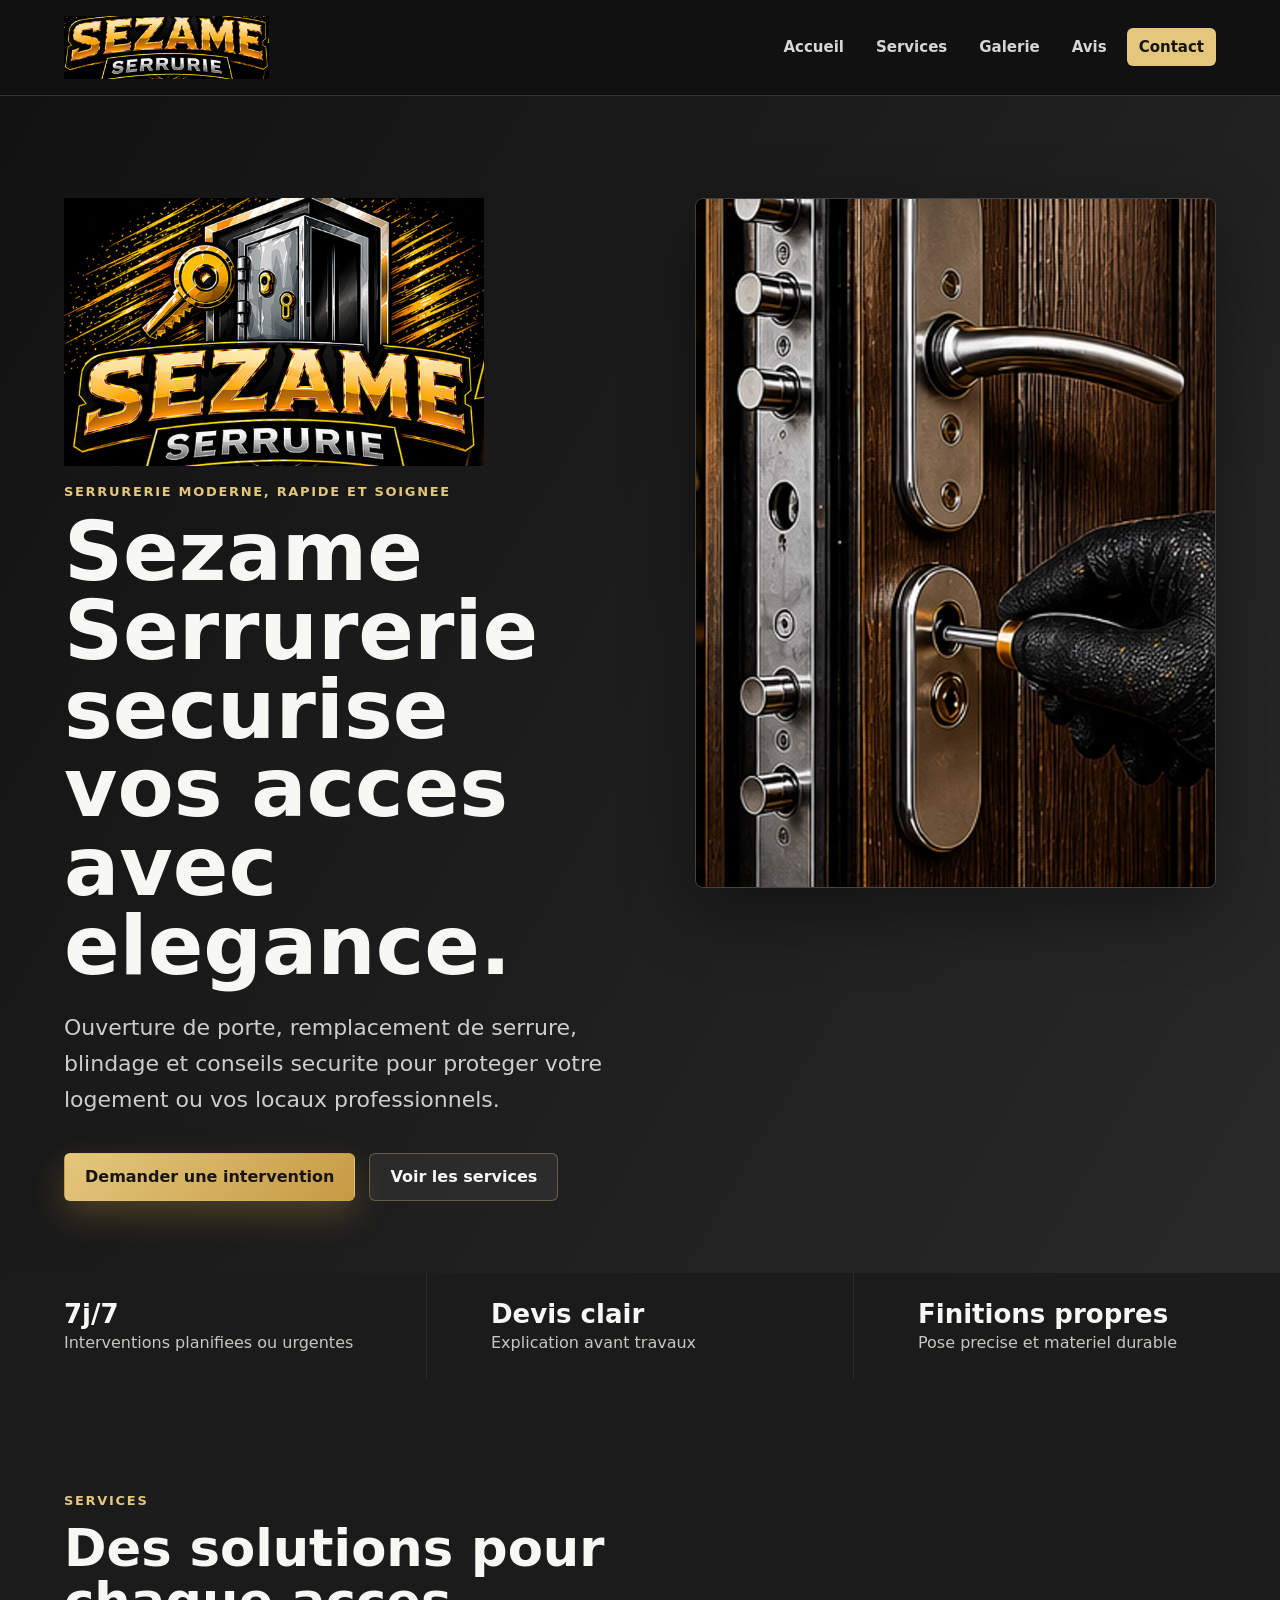
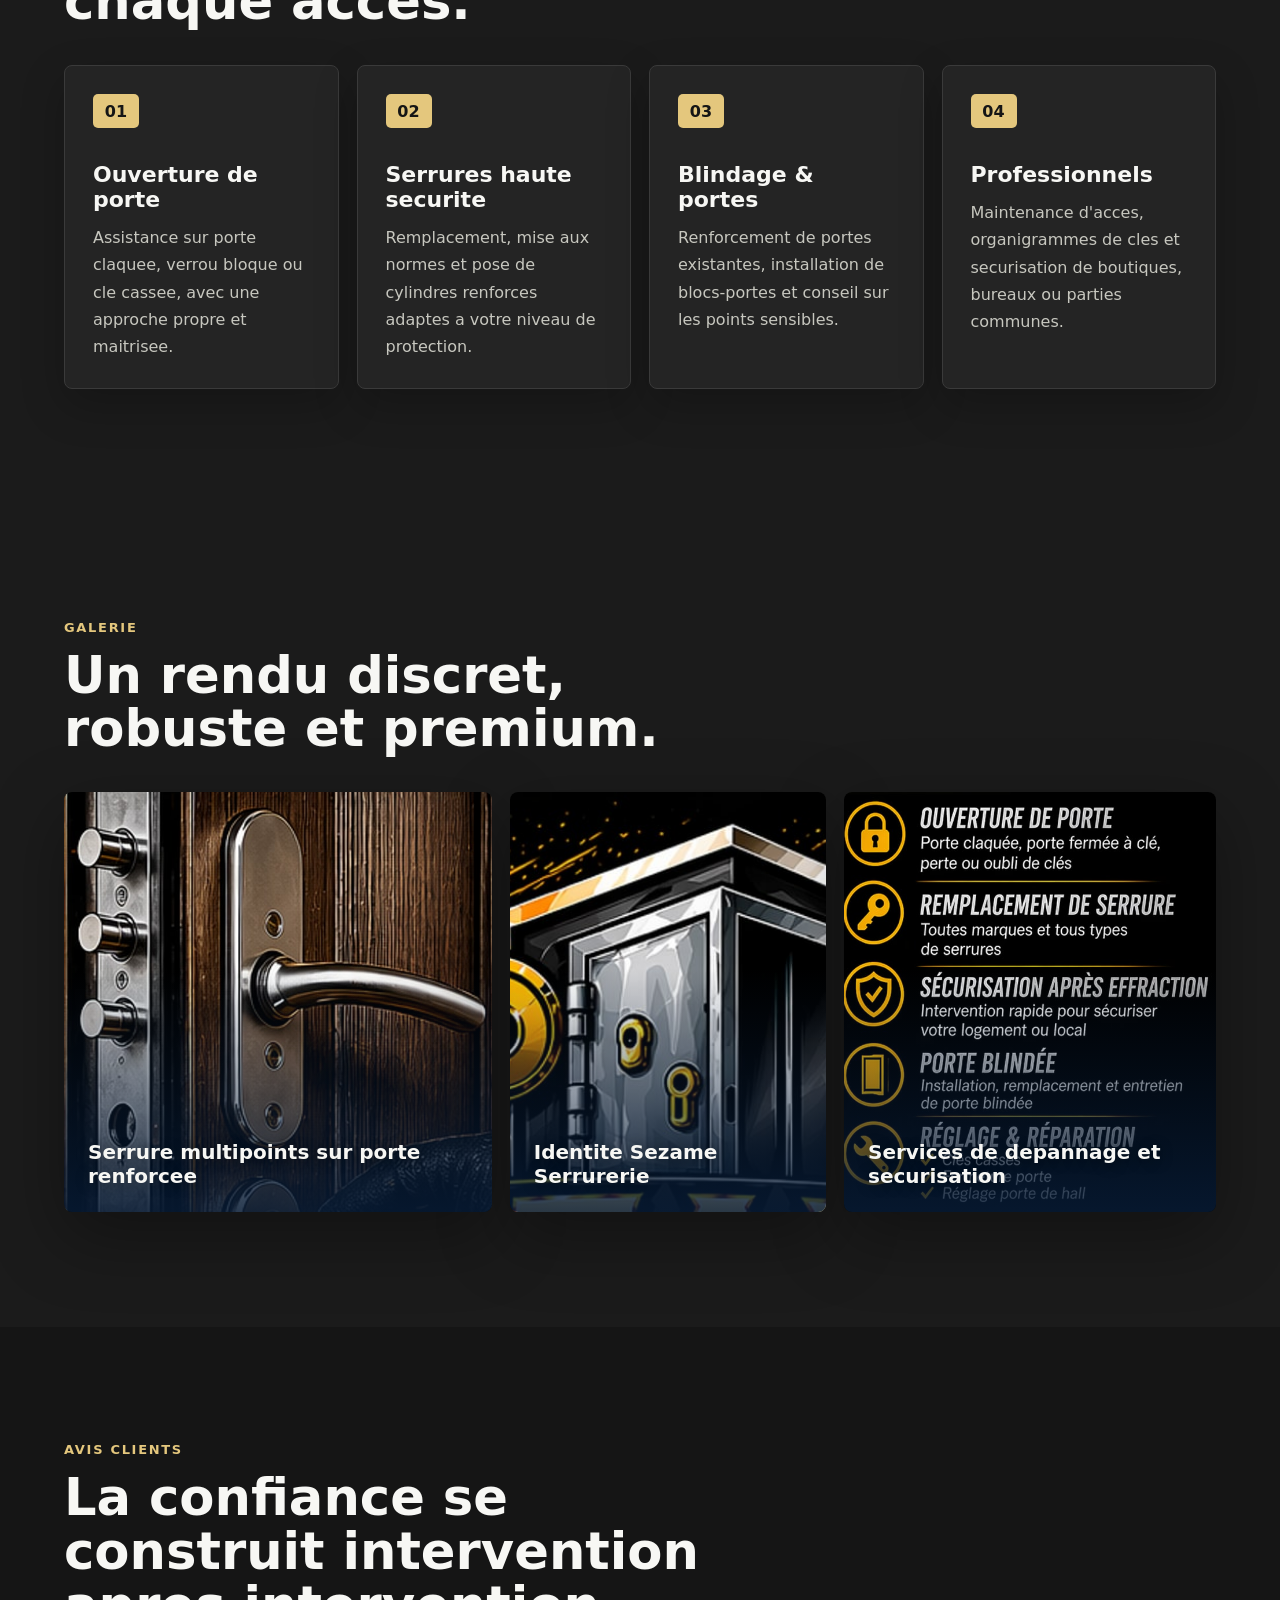
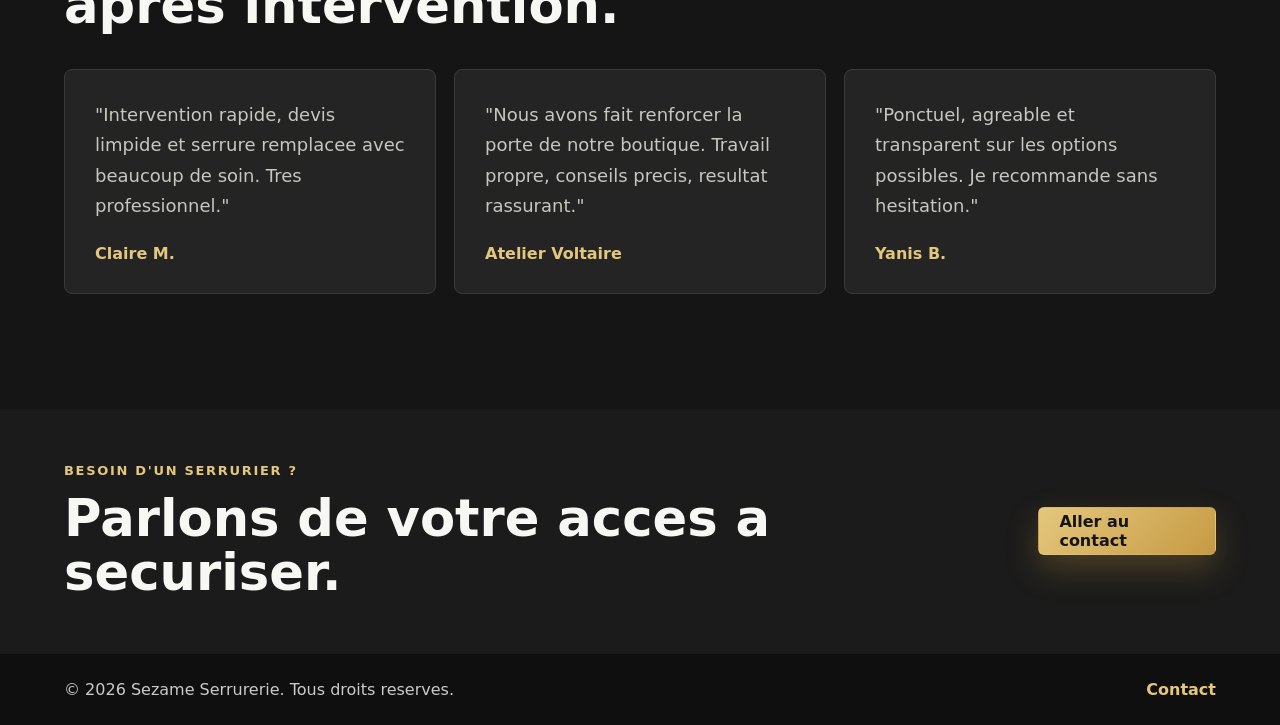
<file: index.html>
<!DOCTYPE html>
<html lang="fr">
<head>
  <meta charset="UTF-8">
  <meta name="viewport" content="width=device-width, initial-scale=1.0">
 <title>Sezame Serrurerie | Serrurier à Rennes - Ouverture de porte et dépannage</title>

<meta name="description" content="Sezame Serrurerie intervient à Rennes pour l'ouverture de porte, le remplacement de serrure, les serrures de sécurité et les dépannages. Intervention rapide, devis gratuit.">
<link rel="stylesheet" href="style.css">
</head>
<body>
  <header class="site-header">
    <a class="brand" href="index.html" aria-label="Sezame Serrurerie accueil">
      <img class="brand-logo" src="assets/sezame-wordmark.png" alt="Sezame Serrurerie">
    </a>
    <button class="nav-toggle" type="button" aria-label="Ouvrir le menu" aria-expanded="false"><span></span><span></span><span></span></button>
    <nav class="main-nav" aria-label="Navigation principale">
      <a href="#accueil">Accueil</a><a href="#services">Services</a><a href="#galerie">Galerie</a><a href="#avis">Avis</a><a class="nav-cta" href="contact.html">Contact</a>
    </nav>
  </header>
  <main>
    <section class="hero" id="accueil">
      <div class="hero-content">
        <img class="hero-logo" src="assets/sezame-logo.png" alt="Sezame Serrurerie">
        <p class="eyebrow">Serrurerie moderne, rapide et soignee</p>
        <h1>Sezame Serrurerie securise vos acces avec elegance.</h1>
        <p class="hero-copy">Ouverture de porte, remplacement de serrure, blindage et conseils securite pour proteger votre logement ou vos locaux professionnels.</p>
        <div class="hero-actions"><a class="button button-primary" href="contact.html">Demander une intervention</a><a class="button button-secondary" href="#services">Voir les services</a></div>
      </div>
      <div class="hero-visual photo-hero" aria-label="Photo de serrure securisee">
        <img src="assets/hero-serrure-photo.jpg" alt="Serrure de securite sur porte blindee">
      </div>
    </section>
    <section class="trust-band" aria-label="Points forts">
      <div><strong>7j/7</strong><span>Interventions planifiees ou urgentes</span></div>
      <div><strong>Devis clair</strong><span>Explication avant travaux</span></div>
      <div><strong>Finitions propres</strong><span>Pose precise et materiel durable</span></div>
    </section>
    <section class="section services" id="services">
      <div class="section-heading"><p class="eyebrow">Services</p><h2>Des solutions pour chaque acces.</h2></div>
      <div class="service-grid">
        <article class="service-card"><span class="service-icon">01</span><h3>Ouverture de porte</h3><p>Assistance sur porte claquee, verrou bloque ou cle cassee, avec une approche propre et maitrisee.</p></article>
        <article class="service-card"><span class="service-icon">02</span><h3>Serrures haute securite</h3><p>Remplacement, mise aux normes et pose de cylindres renforces adaptes a votre niveau de protection.</p></article>
        <article class="service-card"><span class="service-icon">03</span><h3>Blindage & portes</h3><p>Renforcement de portes existantes, installation de blocs-portes et conseil sur les points sensibles.</p></article>
        <article class="service-card"><span class="service-icon">04</span><h3>Professionnels</h3><p>Maintenance d'acces, organigrammes de cles et securisation de boutiques, bureaux ou parties communes.</p></article>
      </div>
    </section>
    <section class="section gallery" id="galerie">
      <div class="section-heading"><p class="eyebrow">Galerie</p><h2>Un rendu discret, robuste et premium.</h2></div>
      <div class="gallery-grid">
        <figure class="gallery-item gallery-photo"><img src="assets/galerie-porte-blindee.jpg" alt="Serrure multipoints sur porte blindee"><figcaption>Serrure multipoints sur porte renforcee</figcaption></figure>
        <figure class="gallery-item gallery-photo"><img src="assets/galerie-logo-illustration.jpg" alt="Illustration Sezame Serrurerie"><figcaption>Identite Sezame Serrurerie</figcaption></figure>
        <figure class="gallery-item gallery-photo"><img src="assets/galerie-services.jpg" alt="Services de serrurerie presentes sur le flyer"><figcaption>Services de depannage et securisation</figcaption></figure>
      </div>
    </section>
    <section class="section reviews" id="avis">
      <div class="section-heading"><p class="eyebrow">Avis clients</p><h2>La confiance se construit intervention apres intervention.</h2></div>
      <div class="review-grid">
        <article class="review-card"><p>"Intervention rapide, devis limpide et serrure remplacee avec beaucoup de soin. Tres professionnel."</p><strong>Claire M.</strong></article>
        <article class="review-card"><p>"Nous avons fait renforcer la porte de notre boutique. Travail propre, conseils precis, resultat rassurant."</p><strong>Atelier Voltaire</strong></article>
        <article class="review-card"><p>"Ponctuel, agreable et transparent sur les options possibles. Je recommande sans hesitation."</p><strong>Yanis B.</strong></article>
      </div>
    </section>
    <section class="contact-strip"><div><p class="eyebrow">Besoin d'un serrurier ?</p><h2>Parlons de votre acces a securiser.</h2></div><a class="button button-primary" href="contact.html">Aller au contact</a></section>
  </main>
  <footer class="site-footer"><p>© 2026 Sezame Serrurerie. Tous droits reserves.</p><a href="contact.html">Contact</a></footer>
  <script src="script.js"></script>
</body>
</html>
</file>
<file: style.css>
:root{--navy:#071b35;--navy-2:#0b294d;--blue:#123a65;--gold:#c69a43;--gold-light:#e4c77d;--white:#fff;--soft:#f6f8fb;--ink:#102033;--muted:#64748b;--line:rgba(255,255,255,.18);--shadow:0 22px 60px rgba(4,18,36,.18)}*{box-sizing:border-box}html{scroll-behavior:smooth}body{margin:0;font-family:Inter,ui-sans-serif,system-ui,-apple-system,BlinkMacSystemFont,"Segoe UI",sans-serif;color:var(--ink);background:var(--white)}a{color:inherit;text-decoration:none}.site-header{position:sticky;top:0;z-index:20;display:flex;align-items:center;justify-content:space-between;gap:24px;padding:16px clamp(20px,5vw,72px);background:rgba(7,27,53,.94);color:var(--white);backdrop-filter:blur(14px);border-bottom:1px solid rgba(255,255,255,.1)}.brand{display:inline-flex;align-items:center;gap:12px;min-width:max-content}.brand-mark{display:grid;place-items:center;width:44px;height:44px;color:var(--navy);background:linear-gradient(135deg,var(--gold-light),var(--gold));border-radius:8px;font-weight:900;font-size:24px}.brand strong,.brand small{display:block;line-height:1.05}.brand strong{font-size:18px}.brand small{color:var(--gold-light);font-size:12px;text-transform:uppercase;letter-spacing:.08em}.main-nav{display:flex;align-items:center;gap:8px;color:rgba(255,255,255,.86);font-size:15px;font-weight:650}.main-nav a{padding:10px 12px;border-radius:6px}.main-nav a:hover,.main-nav a:focus-visible{color:var(--white);background:rgba(255,255,255,.1)}.main-nav .nav-cta{color:var(--navy);background:var(--gold-light)}.nav-toggle{display:none;width:44px;height:44px;padding:10px;border:1px solid var(--line);border-radius:6px;background:transparent}.nav-toggle span{display:block;height:2px;margin:5px 0;background:var(--white)}.hero{display:grid;grid-template-columns:minmax(0,1.02fr) minmax(340px,.98fr);align-items:center;gap:clamp(36px,7vw,96px);min-height:calc(100vh - 76px);padding:clamp(64px,8vw,110px) clamp(20px,5vw,72px) 72px;color:var(--white);background:linear-gradient(120deg,rgba(7,27,53,.98),rgba(7,27,53,.94) 45%,rgba(12,45,82,.9)),radial-gradient(circle at 80% 35%,rgba(198,154,67,.24),transparent 30%)}.hero h1,.contact-hero h1{max-width:760px;margin:0;font-size:clamp(42px,7vw,82px);line-height:.96}.hero-copy,.contact-hero p{max-width:620px;margin:24px 0 0;color:rgba(255,255,255,.78);font-size:clamp(18px,2vw,22px);line-height:1.65}.eyebrow{margin:0 0 14px;color:var(--gold-light);font-size:13px;font-weight:800;letter-spacing:.13em;text-transform:uppercase}.hero-actions{display:flex;flex-wrap:wrap;gap:14px;margin-top:34px}.button{display:inline-flex;align-items:center;justify-content:center;min-height:48px;padding:0 20px;border:1px solid transparent;border-radius:6px;font-weight:800;cursor:pointer;transition:transform .2s ease,box-shadow .2s ease,background .2s ease}.button:hover{transform:translateY(-2px)}.button-primary{color:var(--navy);background:linear-gradient(135deg,var(--gold-light),var(--gold));box-shadow:0 14px 32px rgba(198,154,67,.28)}.button-secondary{color:var(--white);border-color:rgba(255,255,255,.28);background:rgba(255,255,255,.08)}.hero-visual{min-height:540px}.door-scene{position:relative;height:min(62vw,620px);min-height:440px}.door-panel{position:absolute;inset:0 5% 0 16%;overflow:hidden;border:1px solid rgba(255,255,255,.16);border-radius:8px;background:linear-gradient(90deg,rgba(255,255,255,.08),transparent 16%,transparent 84%,rgba(255,255,255,.08)),linear-gradient(145deg,#07182e,#0d345f 64%,#06162a);box-shadow:var(--shadow)}.door-panel:before,.door-panel:after,.door-line{content:"";position:absolute;left:13%;right:13%;border:1px solid rgba(255,255,255,.1)}.door-panel:before{top:10%;height:30%}.door-panel:after{bottom:10%;height:38%}.door-line{top:50%;transform:translateY(-50%)}.lock-plate{position:absolute;top:45%;right:18%;width:82px;height:154px;border-radius:8px;background:linear-gradient(140deg,#f4d982,#b27c2e 62%,#f1d384);box-shadow:0 12px 28px rgba(0,0,0,.28)}.handle{position:absolute;top:calc(45% + 36px);right:calc(18% + 42px);width:152px;height:18px;border-radius:999px;background:linear-gradient(180deg,#ffe08c,#a7742c);transform-origin:right center;transform:rotate(-4deg)}.keyhole{position:absolute;top:calc(45% + 92px);right:calc(18% + 34px);width:16px;height:38px;border-radius:999px 999px 5px 5px;background:#071b35}.key-card{position:absolute;left:0;bottom:8%;width:clamp(190px,24vw,280px);height:150px;border:1px solid rgba(255,255,255,.18);border-radius:8px;background:rgba(255,255,255,.94);box-shadow:var(--shadow);transform:rotate(-7deg)}.key-ring,.key-shaft,.key-bit{position:absolute;background:linear-gradient(135deg,#f0d57c,#b47b2e)}.key-ring{left:30px;top:46px;width:58px;height:58px;border:12px solid #d1a24b;border-radius:50%;background:transparent}.key-shaft{left:82px;top:70px;width:140px;height:14px;border-radius:999px}.key-bit{width:18px;height:28px;right:46px;top:78px}.key-bit.two{right:23px;height:20px}.trust-band{display:grid;grid-template-columns:repeat(3,1fr);gap:1px;background:#d9e1eb}.trust-band div{padding:26px clamp(20px,5vw,72px);background:var(--white)}.trust-band strong,.trust-band span{display:block}.trust-band strong{color:var(--navy);font-size:26px}.trust-band span{margin-top:4px;color:var(--muted)}.section{padding:clamp(72px,9vw,122px) clamp(20px,5vw,72px)}.section-heading{max-width:720px;margin-bottom:36px}.section-heading h2,.contact-strip h2,.contact-details h2{margin:0;color:var(--navy);font-size:clamp(32px,4vw,54px);line-height:1.05}.services{background:var(--soft)}.service-grid,.review-grid{display:grid;grid-template-columns:repeat(4,1fr);gap:18px}.service-card,.review-card,.contact-form,.contact-details{border:1px solid #dbe3ee;border-radius:8px;background:var(--white);box-shadow:0 12px 34px rgba(7,27,53,.08)}.service-card{padding:28px}.service-icon{display:inline-grid;place-items:center;width:46px;height:34px;margin-bottom:34px;color:var(--navy);background:var(--gold-light);border-radius:5px;font-weight:900}.service-card h3{margin:0 0 12px;color:var(--navy);font-size:22px}.service-card p,.review-card p,.contact-details p{margin:0;color:var(--muted);line-height:1.7}.gallery{background:var(--white)}.gallery-grid{display:grid;grid-template-columns:1.15fr .85fr 1fr;gap:18px}.gallery-item{position:relative;display:flex;align-items:flex-end;min-height:420px;margin:0;overflow:hidden;border-radius:8px;background:linear-gradient(145deg,#071b35,#123a65);box-shadow:var(--shadow)}.gallery-item:before{content:"";position:absolute;inset:0;background:linear-gradient(180deg,transparent 42%,rgba(7,27,53,.86))}.gallery-item figcaption{position:relative;padding:24px;color:var(--white);font-size:20px;font-weight:850}.mini-door,.mini-key,.mini-shutter{position:absolute;display:block}.mini-door{top:48px;left:50%;width:190px;height:270px;border:12px solid rgba(255,255,255,.16);background:#08213f;transform:translateX(-50%)}.mini-door:after{content:"";position:absolute;right:28px;top:112px;width:38px;height:88px;border-radius:5px;background:linear-gradient(135deg,#f0d57c,#aa762d)}.mini-key{top:130px;left:50px;width:170px;height:18px;border-radius:999px;background:linear-gradient(135deg,#f0d57c,#aa762d);transform:rotate(24deg)}.mini-key:before{content:"";position:absolute;left:-48px;top:-22px;width:56px;height:56px;border:12px solid #c99d48;border-radius:50%}.mini-key.second{top:210px;left:92px;transform:rotate(-12deg)}.mini-shutter{top:80px;left:50%;width:240px;height:220px;border-radius:8px;background:repeating-linear-gradient(180deg,#d6dde7 0 18px,#aebccc 18px 24px);transform:translateX(-50%)}.mini-shutter:after{content:"";position:absolute;left:86px;bottom:-36px;width:68px;height:54px;border-radius:5px;background:linear-gradient(135deg,#f0d57c,#aa762d)}.reviews{background:var(--navy);color:var(--white)}.reviews .section-heading h2{color:var(--white)}.review-grid{grid-template-columns:repeat(3,1fr)}.review-card{padding:30px;background:rgba(255,255,255,.08);border-color:rgba(255,255,255,.14);box-shadow:none}.review-card p{color:rgba(255,255,255,.82);font-size:18px}.review-card strong{display:block;margin-top:22px;color:var(--gold-light)}.contact-strip{display:flex;align-items:center;justify-content:space-between;gap:24px;padding:54px clamp(20px,5vw,72px);background:var(--soft)}.contact-hero{padding:clamp(76px,10vw,132px) clamp(20px,5vw,72px);color:var(--white);background:linear-gradient(125deg,rgba(7,27,53,.98),rgba(13,52,95,.95))}.contact-layout{display:grid;grid-template-columns:.78fr 1.22fr;gap:24px;padding:clamp(56px,8vw,96px) clamp(20px,5vw,72px);background:var(--soft)}.contact-details,.contact-form{padding:clamp(24px,4vw,38px)}.contact-details a{display:block;margin-top:18px;color:var(--navy);font-size:22px;font-weight:850}.hours{display:grid;gap:8px;margin-top:34px;padding-top:24px;border-top:1px solid #dbe3ee;color:var(--muted)}.hours strong{color:var(--navy)}.contact-form{display:grid;gap:18px}.contact-form label{display:grid;gap:8px;color:var(--navy);font-weight:800}.contact-form input,.contact-form select,.contact-form textarea{width:100%;border:1px solid #cbd5e1;border-radius:6px;padding:14px 16px;color:var(--ink);background:var(--white);font:inherit}.contact-form input:focus,.contact-form select:focus,.contact-form textarea:focus{outline:3px solid rgba(198,154,67,.28);border-color:var(--gold)}.form-status{min-height:24px;margin:0;color:var(--blue);font-weight:750}.site-footer{display:flex;align-items:center;justify-content:space-between;gap:20px;padding:26px clamp(20px,5vw,72px);color:rgba(255,255,255,.78);background:#041224}.site-footer p{margin:0}.site-footer a{color:var(--gold-light);font-weight:800}@media (max-width:980px){.nav-toggle{display:block}.main-nav{position:absolute;top:100%;right:20px;left:20px;display:none;flex-direction:column;align-items:stretch;padding:14px;background:var(--navy);border:1px solid var(--line);border-radius:8px;box-shadow:var(--shadow)}.main-nav.is-open{display:flex}.hero,.contact-layout{grid-template-columns:1fr}.hero{min-height:0}.hero-visual{min-height:420px}.door-scene{height:460px;min-height:400px}.service-grid,.review-grid{grid-template-columns:repeat(2,1fr)}.gallery-grid{grid-template-columns:1fr}.gallery-item{min-height:340px}}@media (max-width:680px){.site-header{padding:14px 18px}.hero,.section,.contact-hero,.contact-layout{padding-left:18px;padding-right:18px}.hero h1,.contact-hero h1{font-size:42px}.hero-actions,.contact-strip,.site-footer{align-items:stretch;flex-direction:column}.button{width:100%}.trust-band,.service-grid,.review-grid{grid-template-columns:1fr}.hero-visual{min-height:360px}.door-scene{height:360px;min-height:340px}.door-panel{left:8%;right:0}.key-card{width:190px;height:118px}.key-ring{left:22px;top:34px;width:48px;height:48px}.key-shaft{left:68px;top:58px;width:96px}.key-bit{right:30px;top:65px}.key-bit.two{right:12px}}
.brand-logo{display:block;width:205px;max-width:34vw;height:auto;filter:drop-shadow(0 6px 12px rgba(0,0,0,.28))}.hero-logo{display:block;width:min(420px,72vw);height:auto;margin:0 0 18px;filter:drop-shadow(0 18px 24px rgba(0,0,0,.35))}.photo-hero{min-height:0;align-self:stretch;display:flex;align-items:stretch}.photo-hero img{width:100%;min-height:520px;max-height:690px;object-fit:cover;object-position:center;border:1px solid rgba(255,255,255,.16);border-radius:8px;box-shadow:var(--shadow)}.gallery-photo{background:#071b35}.gallery-photo img{position:absolute;inset:0;width:100%;height:100%;object-fit:cover;transition:transform .35s ease}.gallery-photo:hover img{transform:scale(1.04)}.gallery-photo:before{z-index:1}.gallery-photo figcaption{z-index:2;text-shadow:0 2px 14px rgba(0,0,0,.45)}@media (max-width:980px){.brand-logo{width:170px}.photo-hero img{min-height:420px;max-height:540px;object-position:center 42%}}@media (max-width:680px){.brand-logo{width:158px;max-width:48vw}.hero-logo{width:min(330px,82vw)}.photo-hero{min-height:0}.photo-hero img{min-height:360px;max-height:460px}.gallery-photo img{object-position:center}}

/* Dark gray full-site theme */
:root{--navy:#151515;--navy-2:#202020;--blue:#2c2c2c;--soft:#1b1b1b;--white:#f7f7f4;--ink:#f2f2ee;--muted:#c7c7bf;--line:rgba(228,199,125,.24);--shadow:0 24px 70px rgba(0,0,0,.34)}body{color:var(--ink);background:#151515}.site-header{background:rgba(18,18,18,.96);border-bottom:1px solid rgba(228,199,125,.18)}.hero{background:linear-gradient(120deg,rgba(18,18,18,.98),rgba(30,30,30,.96) 52%,rgba(43,43,43,.9)),radial-gradient(circle at 80% 35%,rgba(198,154,67,.2),transparent 30%)}.trust-band{background:#2b2b2b}.trust-band div,.services,.gallery,.contact-strip,.contact-layout{background:#1b1b1b}.section-heading h2,.contact-strip h2,.contact-details h2,.service-card h3,.trust-band strong,.hours strong,.contact-form label,.contact-details a{color:#f7f7f4}.trust-band span,.service-card p,.review-card p,.contact-details p,.hours{color:#c7c7bf}.service-card,.contact-form,.contact-details{background:#242424;border-color:#3a3a3a;box-shadow:0 16px 44px rgba(0,0,0,.22)}.reviews{background:#151515}.review-card{background:#242424;border-color:#3a3a3a}.gallery-item{background:#202020}.contact-form input,.contact-form select,.contact-form textarea{background:#181818;border-color:#4a4a4a;color:#f7f7f4}.contact-form input:focus,.contact-form select:focus,.contact-form textarea:focus{border-color:var(--gold);outline:3px solid rgba(198,154,67,.28)}.form-status{color:var(--gold-light)}.site-footer{background:#0f0f0f}.main-nav{color:rgba(247,247,244,.86)}.main-nav a:hover,.main-nav a:focus-visible{background:rgba(228,199,125,.12)}.main-nav .nav-cta{color:#151515;background:var(--gold-light)}.button-secondary{background:rgba(255,255,255,.06);border-color:rgba(228,199,125,.32)}.photo-hero img,.gallery-photo img,.brand-logo,.hero-logo{filter:none}.photo-hero img{box-shadow:0 24px 70px rgba(0,0,0,.42)}@media (max-width:980px){.main-nav{background:#181818;border-color:rgba(228,199,125,.22)}}
</file>
